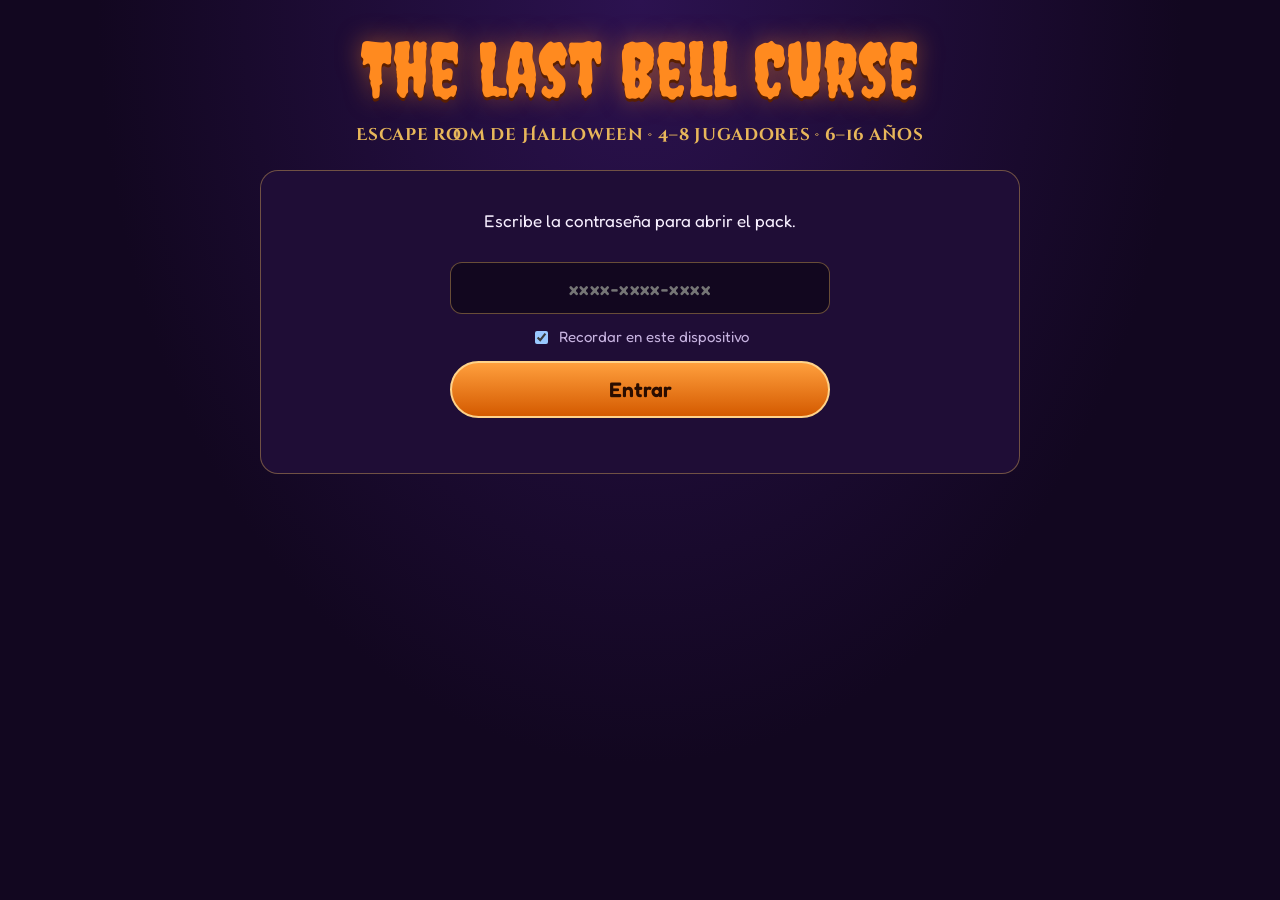
<file: index.html>
<!doctype html>
<html lang="es">
<head>
<title>The Last Bell Curse</title>
<meta charset="utf-8">
<meta name="viewport" content="width=device-width, initial-scale=1, viewport-fit=cover">
<meta name="theme-color" content="#1a0b2e">
<meta name="robots" content="noindex, nofollow">
<meta name="apple-mobile-web-app-capable" content="yes">
<meta name="mobile-web-app-capable" content="yes">
<meta name="apple-mobile-web-app-status-bar-style" content="black-translucent">
<meta name="apple-mobile-web-app-title" content="Last Bell Curse">
<link rel="manifest" href="manifest.webmanifest">
<link rel="apple-touch-icon" href="apple-touch-icon.png">
<link rel="icon" href="icono-192.png">
<link rel="stylesheet" href="fonts.css">
<script>
(() => {
  const app = "last-bell-curse", cola = [];
  window.goatcounter = window.goatcounter || {};
  let intentos = 0;
  function vaciar() {
    if (!window.goatcounter.count) { if (intentos++ < 30) setTimeout(vaciar, 1000); return; }
    while (cola.length) { const ev = cola.shift(); try { window.goatcounter.count({ path: app + " · " + ev, title: ev, event: true }); } catch {} }
  }
  window.contar = ev => { cola.push(ev); vaciar(); };
  const instalada = matchMedia("(display-mode: standalone)").matches || navigator.standalone;
  window.contar(instalada ? "abierta como app instalada" : "abierta en el navegador");
})();
</script>
<script data-goatcounter="https://himerche.goatcounter.com/count" async src="https://gc.zgo.at/count.js"></script>

<style>
:root { --bg:#120720; --panel:#1f0d36; --line:rgba(232,183,90,.4); --gold:#e8b75a; --gold2:#fff1b8; --orange:#ff8a1f;
  --ink:#f7efff; --muted:#c7b3e0; --f-title:'Creepster',fantasy,cursive; --f-deco:'Cinzel Decorative',Georgia,serif;
  --f-body:'Fredoka','Trebuchet MS','Segoe UI',sans-serif; color-scheme:dark;
  padding-top: env(safe-area-inset-top, 0px); padding-bottom: env(safe-area-inset-bottom, 0px); }
* { box-sizing: border-box; }
body { margin: 0; min-height: 100vh; background: radial-gradient(ellipse at 50% 0%, #2c1250, var(--bg) 60%) fixed; color: var(--ink);
  font: 17px/1.5 var(--f-body); padding-inline: 16px; }
.wrap { max-width: 760px; margin: 0 auto; padding-block: 32px 48px; display: grid; gap: 22px; }
h1 { font-family: var(--f-title); font-weight: 400; color: var(--orange); font-size: clamp(42px, 11vw, 76px); line-height: 1; margin: 0;
  text-align: center; text-shadow: 0 3px 0 #5a1f00, 0 0 24px rgba(255,138,31,.5); }
.sub { text-align: center; color: var(--gold); font-family: var(--f-deco); margin: -8px 0 0; letter-spacing: .04em; }
.card { background: var(--panel); border: 1px solid var(--line); border-radius: 18px; padding: 20px; }
.lock form { display: grid; gap: 12px; max-width: 380px; margin: 0 auto; text-align: center; }
input[type=password] { font: 600 18px var(--f-body); padding: 14px; border-radius: 12px; border: 1px solid var(--line);
  background: #12071f; color: var(--ink); text-align: center; letter-spacing: .08em; }
label.rec { display: flex; gap: 8px; justify-content: center; align-items: center; color: var(--muted); font-size: 15px; }
.btn { display: inline-flex; align-items: center; justify-content: center; gap: 10px; font: 600 18px var(--f-body); padding: 14px 20px;
  border-radius: 999px; border: 2px solid var(--gold); background: linear-gradient(180deg,#3a1760,#1d0b33); color: var(--gold2);
  cursor: pointer; text-decoration: none; min-height: 52px; }
.btn.big { background: linear-gradient(180deg,#ff9f3d,#d45a00); color: #2a0d00; border-color: #ffd38a; font-size: 21px; width: 100%; }
.btn:disabled { opacity: .55; cursor: wait; }
.btn:focus-visible { outline: 3px solid var(--gold2); outline-offset: 2px; }
.err { color: #ff8a95; min-height: 1.4em; }
.muted { color: var(--muted); font-size: 15px; }
h2 { font-family: var(--f-deco); color: var(--gold); font-size: 21px; margin: 0 0 10px; }
.docs { display: grid; gap: 12px; }
.doc { display: grid; grid-template-columns: 1fr auto; gap: 6px 14px; align-items: center; padding: 14px; border-radius: 14px;
  background: rgba(255,255,255,.04); border: 1px solid rgba(232,183,90,.2); }
.doc b { font-size: 18px; } .doc p { margin: 0; grid-column: 1; } .doc .btn { grid-row: 1 / span 2; grid-column: 2; font-size: 16px; padding: 10px 16px; min-height: 46px; }
@media (max-width: 520px) { .doc { grid-template-columns: 1fr; } .doc .btn { grid-row: auto; grid-column: 1; width: 100%; } }
ol { margin: 0; padding-left: 22px; display: grid; gap: 6px; }
.codes { font-variant-numeric: tabular-nums; }
.out { text-align: center; } .out button { background: none; border: 0; color: var(--muted); text-decoration: underline; cursor: pointer; font: inherit; }
[hidden] { display: none !important; }
</style>
</head>
<body>
<div class="wrap">
  <h1>The Last Bell Curse</h1>
  <p class="sub">Escape room de Halloween · 4–8 jugadores · 6–16 años</p>

  <div class="card lock" id="lock" hidden>
    <form id="lockForm" autocomplete="off">
      <p>Escribe la contraseña para abrir el pack.</p>
      <input id="pw" type="password" autocapitalize="none" spellcheck="false" placeholder="xxxx-xxxx-xxxx" aria-label="Contraseña">
      <label class="rec"><input id="remember" type="checkbox" checked> Recordar en este dispositivo</label>
      <button class="btn big" type="submit" id="unlock">Entrar</button>
      <div class="err" id="err" role="alert"></div>
    </form>
  </div>

  <div id="pack" hidden>
    <div class="card" style="display:grid;gap:12px">
      <h2>📺 La pantalla del juego</h2>
      <p class="muted" style="margin:0">El Magic Mirror se proyecta en la pizarra digital, la tele o una tablet: intro de Morgana, cuenta atrás hasta la última campana, códigos, pistas y final. Panel de la profe: tecla <b>G</b> o mantener 2 s la esquina superior izquierda.</p>
      <a class="btn big" href="mirror.html" id="goMirror">🔮 Abrir el Magic Mirror</a>
    </div>
    <div class="card" style="margin-top:22px">
      <h2>📚 Documentos para descargar</h2>
      <div class="docs" id="docs"></div>
      <div class="err" id="derr" role="alert"></div>
    </div>
    <div class="card" style="margin-top:22px">
      <h2>🕯 Cómo empezar</h2>
      <ol>
        <li>Empieza por <b>«Cómo funciona»</b> (8 págs.) y el <b>croquis</b>; para los detalles, la <b>guía del game master</b>.</li>
        <li>Compra el material con la <b>lista de la compra</b> (solo lo marcado BELL es de este juego).</li>
        <li>Imprime los <b>imprimibles</b> (la pág. 2 dice cuántas copias), los <b>frascos de celofán</b> y las <b>huellas</b>.</li>
        <li>Prueba el filtro rojo y la tinta UV en tu papel antes del día.</li>
        <li>El día del juego: abre el Magic Mirror, pulsa <b>G</b> y pon en «Last bell at» la hora de fin de clase (mejor 5 min antes).</li>
      </ol>
      <p class="muted">Instalar como app: en Android, menú ⋮ → «Instalar aplicación»; en iPhone/iPad, Compartir → «Añadir a pantalla de inicio»; en el ordenador, el icono de instalar de la barra de direcciones. Una vez abierta con conexión, funciona sin internet.</p>
    </div>
    <p class="out"><button type="button" id="logout">Cerrar sesión en este dispositivo</button></p>
  </div>
</div>
<script>
const PWKEY = "lastbell-pw";
const b64 = s => Uint8Array.from(atob(s), c => c.charCodeAt(0));
let _key = null;
async function clave(pw) {
  const meta = await (await fetch("meta.json", { cache: "no-cache" })).json();
  const base = await crypto.subtle.importKey("raw", new TextEncoder().encode(pw), "PBKDF2", false, ["deriveKey"]);
  return crypto.subtle.deriveKey({ name: "PBKDF2", salt: b64(meta.salt), iterations: meta.iter, hash: "SHA-256" },
    base, { name: "AES-GCM", length: 256 }, false, ["decrypt"]);
}
async function abrir(nombre, key) {
  const buf = new Uint8Array(await (await fetch(nombre)).arrayBuffer());
  return crypto.subtle.decrypt({ name: "AES-GCM", iv: buf.slice(0, 12) }, key || _key, buf.slice(12));
}
function pwGuardada() { try { return localStorage.getItem(PWKEY) || sessionStorage.getItem(PWKEY); } catch { return null; } }
function guardarPw(pw, recordar) { try { (recordar ? localStorage : sessionStorage).setItem(PWKEY, pw); } catch {} }
const cuenta = ev => { try { window.contar && window.contar(ev); } catch {} };

const DOCS = [{"id": "manual", "nombre": "The Last Bell Curse - Como funciona.pdf", "titulo": "Cómo funciona (empieza aquí)", "desc": "Resumen de 8 páginas: qué hacen los alumnos paso a paso, con fotos del material.", "bytes": 6283675}, {"id": "croquis", "nombre": "The Last Bell Curse - Croquis de colocacion.pdf", "titulo": "Croquis de colocación", "desc": "Dónde va cada cosa en las dos clases y el pasillo, y en qué orden montarlo.", "bytes": 925740}, {"id": "guia", "nombre": "The Last Bell Curse - Guia del Game Master.pdf", "titulo": "Guía del game master", "desc": "Historia, planos, guion de Wanda, pistas, checklist de montaje y soluciones.", "bytes": 4302678}, {"id": "imprimibles", "nombre": "The Last Bell Curse - Imprimibles.pdf", "titulo": "Imprimibles", "desc": "Todo lo que se imprime: carta, póster, etiquetas de pociones, retratos, cifrado, recetas, insignias y diplomas.", "bytes": 5851236}, {"id": "frascos", "nombre": "The Last Bell Curse - Frascos de celofan (P2).pdf", "titulo": "Frascos de celofán (prueba 2)", "desc": "Los frascos mágicos recortables con ventana de celofán y la Mixing Zone. Se imprimen además de los imprimibles.", "bytes": 1118122}, {"id": "huellas", "nombre": "The Last Bell Curse - Plantilla huellas de fantasma.pdf", "titulo": "Huellas de fantasma", "desc": "12 huellas para recortar y repasar con rotulador UV: el camino del pasillo hasta la cripta.", "bytes": 655049}, {"id": "compras", "nombre": "Lista de compra - escape rooms.pdf", "titulo": "Lista de la compra", "desc": "Candados, luz UV, celofán y ambientación, por tiendas, con precios y plan B casero.", "bytes": 932819}];
function tam(n) { return (n / 1048576).toFixed(1).replace(".", ",") + " MB"; }
function pintarDocs() {
  const box = document.getElementById("docs"); box.innerHTML = "";
  DOCS.forEach(d => {
    const el = document.createElement("div"); el.className = "doc";
    el.innerHTML = '<b></b><p class="muted"></p><button class="btn" type="button">⬇ Descargar PDF</button>';
    el.querySelector("b").textContent = d.titulo;
    el.querySelector("p").textContent = d.desc + " (" + tam(d.bytes) + ")";
    const btn = el.querySelector("button");
    btn.addEventListener("click", async () => {
      const err = document.getElementById("derr"); err.textContent = ""; btn.disabled = true; btn.textContent = "Preparando…";
      try {
        const plain = await abrir(d.id + ".bin");
        const url = URL.createObjectURL(new Blob([plain], { type: "application/pdf" }));
        const a = document.createElement("a"); a.href = url; a.download = d.nombre; document.body.appendChild(a); a.click(); a.remove();
        setTimeout(() => URL.revokeObjectURL(url), 60000); cuenta("descarga " + d.id);
      } catch { err.textContent = "No se ha podido preparar el PDF. Comprueba la conexión y vuelve a intentarlo."; }
      btn.disabled = false; btn.textContent = "⬇ Descargar PDF";
    });
    box.appendChild(el);
  });
}
async function entrar(pw, recordar) {
  const key = await clave(pw);
  await abrir("comprobar.bin", key);   // falla si la contraseña no es correcta
  _key = key; if (recordar !== null) guardarPw(pw, recordar);
  document.getElementById("lock").hidden = true; document.getElementById("pack").hidden = false; pintarDocs();
}
document.getElementById("lockForm").addEventListener("submit", async e => {
  e.preventDefault();
  const err = document.getElementById("err"), btn = document.getElementById("unlock"), pw = document.getElementById("pw").value.trim();
  err.textContent = ""; btn.disabled = true; btn.textContent = "Abriendo…";
  try { await entrar(pw, document.getElementById("remember").checked); cuenta("entrada con contraseña"); }
  catch { err.textContent = "Contraseña incorrecta"; cuenta("contraseña incorrecta"); }
  btn.disabled = false; btn.textContent = "Entrar";
});
document.getElementById("goMirror").addEventListener("click", () => cuenta("abrir magic mirror"));
document.getElementById("logout").addEventListener("click", () => { try { localStorage.removeItem(PWKEY); sessionStorage.removeItem(PWKEY); } catch {} location.reload(); });
(async () => {
  const saved = pwGuardada();
  if (saved) { try { await entrar(saved, null); cuenta("entrada recordada"); return; } catch {} }
  document.getElementById("lock").hidden = false;
})();
if ("serviceWorker" in navigator) {
  addEventListener("load", () => navigator.serviceWorker.register("sw.js", { updateViaCache: "none" }).then(r => r.update()));
}
</script>
</body>
</html>
</file>
<file: fonts.css>
@font-face {
  font-family: 'Cinzel Decorative';
  font-style: normal;
  font-weight: 700;
  font-display: swap;
  src: url(fonts/f1.woff2) format('woff2');
  unicode-range: U+0100-02BA, U+02BD-02C5, U+02C7-02CC, U+02CE-02D7, U+02DD-02FF, U+0304, U+0308, U+0329, U+1D00-1DBF, U+1E00-1E9F, U+1EF2-1EFF, U+2020, U+20A0-20AB, U+20AD-20C4, U+2113, U+2C60-2C7F, U+A720-A7FF;
}
@font-face {
  font-family: 'Cinzel Decorative';
  font-style: normal;
  font-weight: 700;
  font-display: swap;
  src: url(fonts/f2.woff2) format('woff2');
  unicode-range: U+0000-00FF, U+0131, U+0152-0153, U+02BB-02BC, U+02C6, U+02DA, U+02DC, U+0304, U+0308, U+0329, U+2000-206F, U+20AC, U+2122, U+2191, U+2193, U+2212, U+2215, U+FEFF, U+FFFD;
}
@font-face {
  font-family: 'Creepster';
  font-style: normal;
  font-weight: 400;
  font-display: swap;
  src: url(fonts/f3.woff2) format('woff2');
  unicode-range: U+0000-00FF, U+0131, U+0152-0153, U+02BB-02BC, U+02C6, U+02DA, U+02DC, U+0304, U+0308, U+0329, U+2000-206F, U+20AC, U+2122, U+2191, U+2193, U+2212, U+2215, U+FEFF, U+FFFD;
}
@font-face {
  font-family: 'Fredoka';
  font-style: normal;
  font-weight: 400;
  font-stretch: 100%;
  font-display: swap;
  src: url(fonts/f4.woff2) format('woff2');
  unicode-range: U+0100-02BA, U+02BD-02C5, U+02C7-02CC, U+02CE-02D7, U+02DD-02FF, U+0304, U+0308, U+0329, U+1D00-1DBF, U+1E00-1E9F, U+1EF2-1EFF, U+2020, U+20A0-20AB, U+20AD-20C4, U+2113, U+2C60-2C7F, U+A720-A7FF;
}
@font-face {
  font-family: 'Fredoka';
  font-style: normal;
  font-weight: 400;
  font-stretch: 100%;
  font-display: swap;
  src: url(fonts/f5.woff2) format('woff2');
  unicode-range: U+0000-00FF, U+0131, U+0152-0153, U+02BB-02BC, U+02C6, U+02DA, U+02DC, U+0304, U+0308, U+0329, U+2000-206F, U+20AC, U+2122, U+2191, U+2193, U+2212, U+2215, U+FEFF, U+FFFD;
}
@font-face {
  font-family: 'Fredoka';
  font-style: normal;
  font-weight: 500;
  font-stretch: 100%;
  font-display: swap;
  src: url(fonts/f6.woff2) format('woff2');
  unicode-range: U+0100-02BA, U+02BD-02C5, U+02C7-02CC, U+02CE-02D7, U+02DD-02FF, U+0304, U+0308, U+0329, U+1D00-1DBF, U+1E00-1E9F, U+1EF2-1EFF, U+2020, U+20A0-20AB, U+20AD-20C4, U+2113, U+2C60-2C7F, U+A720-A7FF;
}
@font-face {
  font-family: 'Fredoka';
  font-style: normal;
  font-weight: 500;
  font-stretch: 100%;
  font-display: swap;
  src: url(fonts/f7.woff2) format('woff2');
  unicode-range: U+0000-00FF, U+0131, U+0152-0153, U+02BB-02BC, U+02C6, U+02DA, U+02DC, U+0304, U+0308, U+0329, U+2000-206F, U+20AC, U+2122, U+2191, U+2193, U+2212, U+2215, U+FEFF, U+FFFD;
}
@font-face {
  font-family: 'Fredoka';
  font-style: normal;
  font-weight: 600;
  font-stretch: 100%;
  font-display: swap;
  src: url(fonts/f8.woff2) format('woff2');
  unicode-range: U+0100-02BA, U+02BD-02C5, U+02C7-02CC, U+02CE-02D7, U+02DD-02FF, U+0304, U+0308, U+0329, U+1D00-1DBF, U+1E00-1E9F, U+1EF2-1EFF, U+2020, U+20A0-20AB, U+20AD-20C4, U+2113, U+2C60-2C7F, U+A720-A7FF;
}
@font-face {
  font-family: 'Fredoka';
  font-style: normal;
  font-weight: 600;
  font-stretch: 100%;
  font-display: swap;
  src: url(fonts/f9.woff2) format('woff2');
  unicode-range: U+0000-00FF, U+0131, U+0152-0153, U+02BB-02BC, U+02C6, U+02DA, U+02DC, U+0304, U+0308, U+0329, U+2000-206F, U+20AC, U+2122, U+2191, U+2193, U+2212, U+2215, U+FEFF, U+FFFD;
}
@font-face {
  font-family: 'Fredoka';
  font-style: normal;
  font-weight: 700;
  font-stretch: 100%;
  font-display: swap;
  src: url(fonts/f10.woff2) format('woff2');
  unicode-range: U+0100-02BA, U+02BD-02C5, U+02C7-02CC, U+02CE-02D7, U+02DD-02FF, U+0304, U+0308, U+0329, U+1D00-1DBF, U+1E00-1E9F, U+1EF2-1EFF, U+2020, U+20A0-20AB, U+20AD-20C4, U+2113, U+2C60-2C7F, U+A720-A7FF;
}
@font-face {
  font-family: 'Fredoka';
  font-style: normal;
  font-weight: 700;
  font-stretch: 100%;
  font-display: swap;
  src: url(fonts/f11.woff2) format('woff2');
  unicode-range: U+0000-00FF, U+0131, U+0152-0153, U+02BB-02BC, U+02C6, U+02DA, U+02DC, U+0304, U+0308, U+0329, U+2000-206F, U+20AC, U+2122, U+2191, U+2193, U+2212, U+2215, U+FEFF, U+FFFD;
}
</file>
